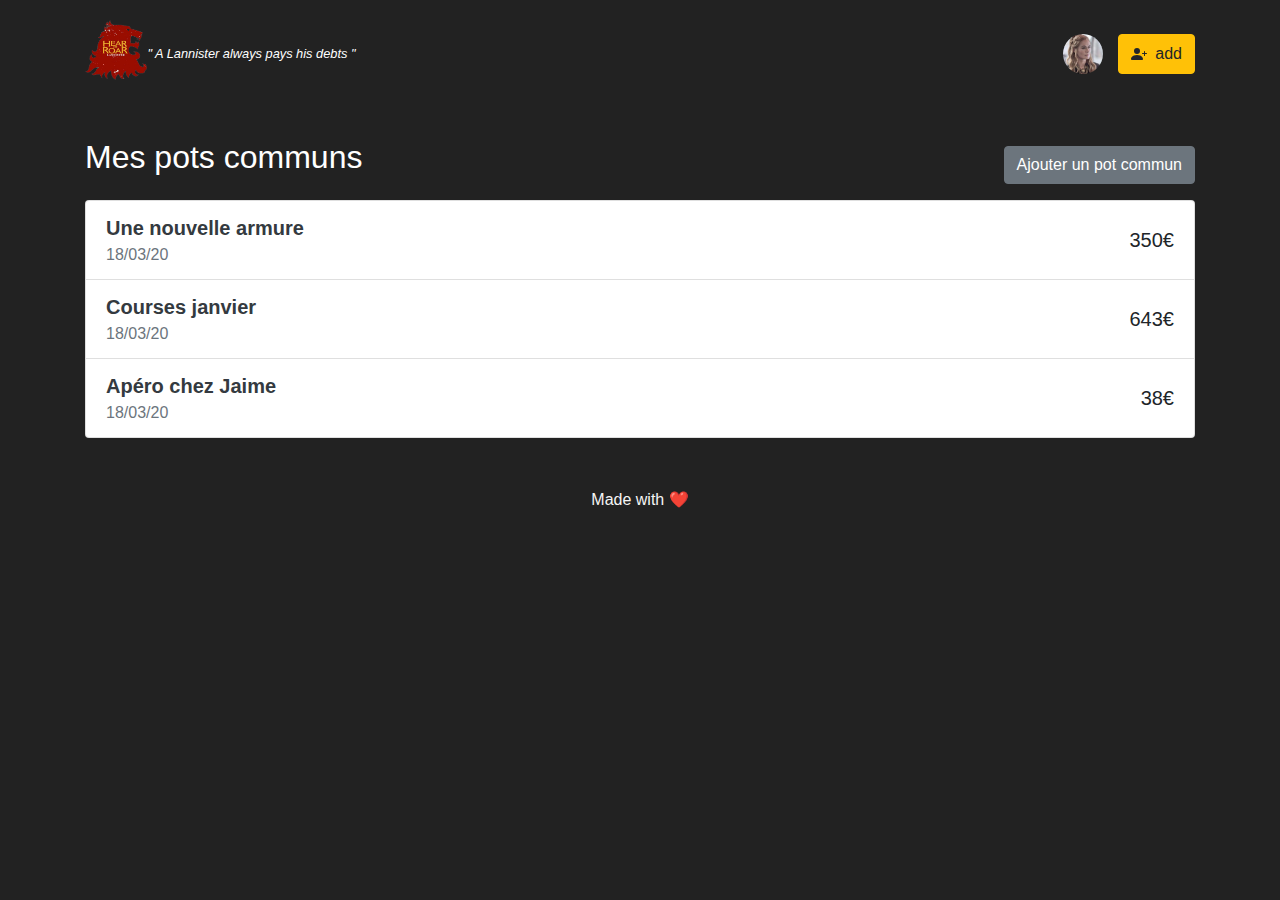
<file: index.html>
<!doctype html>
<html lang="en">
  <head>
    <!-- Required meta tags -->
    <meta charset="utf-8">
    <meta name="viewport" content="width=device-width, initial-scale=1, shrink-to-fit=no">

    <!-- Bootstrap CSS -->
    <link rel="stylesheet" href="bootstrap.min.css">
    <link rel="stylesheet" href="style.css">
    <title>Hello, world!</title>
  </head>
  <body>

    <div class="container">

      <div class="l-header">
        <div class="d-flex align-items-center">
          <img src="img/logo.png" class="img-fluid logo mb-2" alt="logo">
          <p class="text-white font-italic catchline">" A Lannister always pays his debts "</p>
        </div>

        <div class="l-login">
          <a href="#" class="font-weight-bold text-dark username" data-toggle="modal" data-target="#modal-cersei"><div class="avatar cersei"></div></a>
          <button class="btn btn-warning d-flex align-items-center"  data-toggle="modal" data-target="#modal-add-people">
            <svg class="mr-2 bi bi-person-plus-fill" width="1em" height="1em" viewBox="0 0 16 16" fill="currentColor" xmlns="http://www.w3.org/2000/svg">
              <path fill-rule="evenodd" d="M1 14s-1 0-1-1 1-4 6-4 6 3 6 4-1 1-1 1H1zm5-6a3 3 0 100-6 3 3 0 000 6zm7.5-3a.5.5 0 01.5.5v2a.5.5 0 01-.5.5h-2a.5.5 0 010-1H13V5.5a.5.5 0 01.5-.5z" clip-rule="evenodd"/>
              <path fill-rule="evenodd" d="M13 7.5a.5.5 0 01.5-.5h2a.5.5 0 010 1H14v1.5a.5.5 0 01-1 0v-2z" clip-rule="evenodd"/>
            </svg>
            add
          </button>
        </div>

      </div>

      <div class="l-expenses-head">
        <h2>Mes pots communs</h2>
        <button class="btn btn-secondary btn-add-expense" data-toggle="modal" data-target="#modal-add-bucket">Ajouter un pot commun</button>
      </div>

      <ul class="list-group mt-3 mb-5">

        
        <li class="list-group-item expense-item">
          <div class="user-info">
            <a href="expense.html" class="font-weight-bold text-dark username">Une nouvelle armure</a>
            <p class="expense-date text-muted font-weight-light">18/03/20</p>
          </div>
          
          <div class="l-expense-info">
            <p class="expense-amount">350€</p>
            <div class="l-expense-edit">
              <a href="#" class="btn-edit-expense" data-toggle="modal" data-target="#modal-edit-expense">
                <svg class="bi bi-pencil" width="1.25em" height="1.25em" viewBox="0 0 16 16" fill="currentColor" xmlns="http://www.w3.org/2000/svg">
                  <path fill-rule="evenodd" d="M11.293 1.293a1 1 0 011.414 0l2 2a1 1 0 010 1.414l-9 9a1 1 0 01-.39.242l-3 1a1 1 0 01-1.266-1.265l1-3a1 1 0 01.242-.391l9-9zM12 2l2 2-9 9-3 1 1-3 9-9z" clip-rule="evenodd"/>
                  <path fill-rule="evenodd" d="M12.146 6.354l-2.5-2.5.708-.708 2.5 2.5-.707.708zM3 10v.5a.5.5 0 00.5.5H4v.5a.5.5 0 00.5.5H5v.5a.5.5 0 00.5.5H6v-1.5a.5.5 0 00-.5-.5H5v-.5a.5.5 0 00-.5-.5H3z" clip-rule="evenodd"/>
                </svg>
              </a>
              <a href="#" class="text-danger btn-delete-expense">
                <svg class="bi bi-trash" width="1.25em" height="1.25em" viewBox="0 0 16 16" fill="currentColor" xmlns="http://www.w3.org/2000/svg">
                  <path d="M5.5 5.5A.5.5 0 016 6v6a.5.5 0 01-1 0V6a.5.5 0 01.5-.5zm2.5 0a.5.5 0 01.5.5v6a.5.5 0 01-1 0V6a.5.5 0 01.5-.5zm3 .5a.5.5 0 00-1 0v6a.5.5 0 001 0V6z"/>
                  <path fill-rule="evenodd" d="M14.5 3a1 1 0 01-1 1H13v9a2 2 0 01-2 2H5a2 2 0 01-2-2V4h-.5a1 1 0 01-1-1V2a1 1 0 011-1H6a1 1 0 011-1h2a1 1 0 011 1h3.5a1 1 0 011 1v1zM4.118 4L4 4.059V13a1 1 0 001 1h6a1 1 0 001-1V4.059L11.882 4H4.118zM2.5 3V2h11v1h-11z" clip-rule="evenodd"/>
                </svg>
              </a>
            </div>
          </div>

        </li>

        <li class="list-group-item expense-item">
          <div class="user-info">
            <a href="expense.html" class="font-weight-bold text-dark username">Courses janvier</a>
            <p class="expense-date text-muted font-weight-light">18/03/20</p>
          </div>
          
          <div class="l-expense-info">
            <p class="expense-amount">643€</p>
            <div class="l-expense-edit">
              <a href="#" class="btn-edit-expense" data-toggle="modal" data-target="#modal-edit-expense">
                <svg class="bi bi-pencil" width="1.25em" height="1.25em" viewBox="0 0 16 16" fill="currentColor" xmlns="http://www.w3.org/2000/svg">
                  <path fill-rule="evenodd" d="M11.293 1.293a1 1 0 011.414 0l2 2a1 1 0 010 1.414l-9 9a1 1 0 01-.39.242l-3 1a1 1 0 01-1.266-1.265l1-3a1 1 0 01.242-.391l9-9zM12 2l2 2-9 9-3 1 1-3 9-9z" clip-rule="evenodd"/>
                  <path fill-rule="evenodd" d="M12.146 6.354l-2.5-2.5.708-.708 2.5 2.5-.707.708zM3 10v.5a.5.5 0 00.5.5H4v.5a.5.5 0 00.5.5H5v.5a.5.5 0 00.5.5H6v-1.5a.5.5 0 00-.5-.5H5v-.5a.5.5 0 00-.5-.5H3z" clip-rule="evenodd"/>
                </svg>
              </a>
              <a href="#" class="text-danger btn-delete-expense">
                <svg class="bi bi-trash" width="1.25em" height="1.25em" viewBox="0 0 16 16" fill="currentColor" xmlns="http://www.w3.org/2000/svg">
                  <path d="M5.5 5.5A.5.5 0 016 6v6a.5.5 0 01-1 0V6a.5.5 0 01.5-.5zm2.5 0a.5.5 0 01.5.5v6a.5.5 0 01-1 0V6a.5.5 0 01.5-.5zm3 .5a.5.5 0 00-1 0v6a.5.5 0 001 0V6z"/>
                  <path fill-rule="evenodd" d="M14.5 3a1 1 0 01-1 1H13v9a2 2 0 01-2 2H5a2 2 0 01-2-2V4h-.5a1 1 0 01-1-1V2a1 1 0 011-1H6a1 1 0 011-1h2a1 1 0 011 1h3.5a1 1 0 011 1v1zM4.118 4L4 4.059V13a1 1 0 001 1h6a1 1 0 001-1V4.059L11.882 4H4.118zM2.5 3V2h11v1h-11z" clip-rule="evenodd"/>
                </svg>
              </a>
            </div>
          </div>

        </li>

        <li class="list-group-item expense-item">
          <div class="user-info">
            <a href="expense.html" class="font-weight-bold text-dark username">Apéro chez Jaime</a>
            <p class="expense-date text-muted font-weight-light">18/03/20</p>
          </div>
          
          <div class="l-expense-info">
            <p class="expense-amount">38€</p>
            <div class="l-expense-edit">
              <a href="#" class="btn-edit-expense" data-toggle="modal" data-target="#modal-edit-expense">
                <svg class="bi bi-pencil" width="1.25em" height="1.25em" viewBox="0 0 16 16" fill="currentColor" xmlns="http://www.w3.org/2000/svg">
                  <path fill-rule="evenodd" d="M11.293 1.293a1 1 0 011.414 0l2 2a1 1 0 010 1.414l-9 9a1 1 0 01-.39.242l-3 1a1 1 0 01-1.266-1.265l1-3a1 1 0 01.242-.391l9-9zM12 2l2 2-9 9-3 1 1-3 9-9z" clip-rule="evenodd"/>
                  <path fill-rule="evenodd" d="M12.146 6.354l-2.5-2.5.708-.708 2.5 2.5-.707.708zM3 10v.5a.5.5 0 00.5.5H4v.5a.5.5 0 00.5.5H5v.5a.5.5 0 00.5.5H6v-1.5a.5.5 0 00-.5-.5H5v-.5a.5.5 0 00-.5-.5H3z" clip-rule="evenodd"/>
                </svg>
              </a>
              <a href="#" class="text-danger btn-delete-expense">
                <svg class="bi bi-trash" width="1.25em" height="1.25em" viewBox="0 0 16 16" fill="currentColor" xmlns="http://www.w3.org/2000/svg">
                  <path d="M5.5 5.5A.5.5 0 016 6v6a.5.5 0 01-1 0V6a.5.5 0 01.5-.5zm2.5 0a.5.5 0 01.5.5v6a.5.5 0 01-1 0V6a.5.5 0 01.5-.5zm3 .5a.5.5 0 00-1 0v6a.5.5 0 001 0V6z"/>
                  <path fill-rule="evenodd" d="M14.5 3a1 1 0 01-1 1H13v9a2 2 0 01-2 2H5a2 2 0 01-2-2V4h-.5a1 1 0 01-1-1V2a1 1 0 011-1H6a1 1 0 011-1h2a1 1 0 011 1h3.5a1 1 0 011 1v1zM4.118 4L4 4.059V13a1 1 0 001 1h6a1 1 0 001-1V4.059L11.882 4H4.118zM2.5 3V2h11v1h-11z" clip-rule="evenodd"/>
                </svg>
              </a>
            </div>
          </div>

        </li>
      
      </ul>

      

      <footer>Made with ❤</footer>

    </div>



<!-- Modal Add People -->
<div class="modal fade" id="modal-add-people" tabindex="-1" role="dialog" aria-labelledby="modal-add-people-title" aria-hidden="true">
  <div class="modal-dialog modal-dialog-centered" role="document">
    <div class="modal-content">
      <div class="modal-header">
        <h5 class="modal-title" id="modal-add-people-title">Ajouter une personne</h5>
        <button type="button" class="close" data-dismiss="modal" aria-label="Close">
          <span aria-hidden="true">&times;</span>
        </button>
      </div>
      <div class="modal-body">
        <form id="form-add-people">
          <div class="form-group">
            <div class="avatar mb-3"></div>
            <label for="exampleFormControlFile1">Avatar</label>
            <input type="file" class="form-control-file" id="exampleFormControlFile1">
          </div>

          <div class="form-group">
            <label for="Pseudo">Pseudo</label>
            <input type="text" class="form-control" id="Pseudo" name="Pseudo" placeholder="Tywin">
          </div>

          <div class="form-group">
            <label for="exampleFormControlInput1">Email</label>
            <input type="email" class="form-control" id="exampleFormControlInput1" placeholder="tywinlannister@gmail.com">
          </div>

          <div class="form-group">
            <label for="exampleFormControlInput1">Tel</label>
            <input type="number" class="form-control" id="exampleFormControlInput1" placeholder="06 25 65 45 12">
          </div>
          
          <div class="modal-footer">
            <button type="button" class="btn btn-secondary" data-dismiss="modal">Annuler</button>
            <button type="submit" class="btn btn-primary">Valider</button>
          </div>
        </form>
      </div>
    </div>
  </div>
</div>

<!-- Modal Edit Expense -->
<div class="modal fade" id="modal-edit-expense" tabindex="-1" role="dialog" aria-labelledby="modal-add-expense-title" aria-hidden="true">
  <div class="modal-dialog modal-dialog-centered" role="document">
    <div class="modal-content">
      <div class="modal-header">
        <h5 class="modal-title" id="modal-add-expense-title">Modifier le pot commun</h5>
        <button type="button" class="close" data-dismiss="modal" aria-label="Close">
          <span aria-hidden="true">&times;</span>
        </button>
      </div>
      <div class="modal-body">
        <form>

          <div class="form-group">
            <label for="exampleFormControlInput1">Titre du pot commun</label>
            <input type="text" class="form-control" id="exampleFormControlInput1" placeholder="Apéro chez jaime">
          </div>

          <div class="form-group">
            <label for="exampleFormControlInput1">Montant du pot commun</label>
            <input type="number" class="form-control" id="exampleFormControlInput1" placeholder="152€">
          </div>

          <div class="form-group">
            <label for="exampleFormControlInput1">Date de la dépense</label>
            <input type="text" class="form-control" id="exampleFormControlInput1" placeholder="22/04/2020">
          </div>

          <div class="form-group">
            <label for="exampleFormControlSelect1">Auteur de la dépense</label>
            <select multiple class="form-control" id="exampleFormControlSelect1">
              <option>Jaime</option>
              <option>Tywin</option>
              <option>Tyrion</option>
            </select>
          </div>
          <div class="modal-footer">
            <button type="button" class="btn btn-secondary" data-dismiss="modal">Annuler</button>
            <button type="button" class="btn btn-primary">Valider</button>
          </div>
        </form>
      </div>
    </div>
  </div>
</div>

<!-- Modal Créer un pot commun -->
<div class="modal fade" id="modal-add-bucket" tabindex="-1" role="dialog" aria-labelledby="modal-add-expense-title" aria-hidden="true">
  <div class="modal-dialog modal-dialog-centered" role="document">
    <div class="modal-content">
      <div class="modal-header">
        <h5 class="modal-title" id="modal-add-expense-title">Ajouter un pot commun</h5>
        <button type="button" class="close" data-dismiss="modal" aria-label="Close">
          <span aria-hidden="true">&times;</span>
        </button>
      </div>
      <div class="modal-body">
        <form>

          <div class="form-group">
            <label for="exampleFormControlInput1">Nom du pot commun :</label>
            <input type="text" class="form-control" id="exampleFormControlInput1" placeholder="Apéro chez jaime">
          </div>

          <div class="form-group">
            <label for="exampleFormControlInput1">Montant du pot commun :</label>
            <input type="number" class="form-control" id="exampleFormControlInput1" placeholder="152€">
          </div>

          <div class="form-group">
            <label for="exampleFormControlInput1">Date de la dépense :</label>
            <input type="text" class="form-control" id="exampleFormControlInput1" placeholder="22/04/2020">
          </div>

          <label for="exampleFormControlSelect1">Participants :</label>
            <ul class="list-group">
              <li class="list-group-item">
                <div class="d-flex align-items-center">
                  <div>
                    <input type="checkbox" aria-label="Checkbox for following text input">
                    <span>Cersei</span>
                  </div>
                  <input type="number" class="form-control w-25 ml-auto" id="exampleFormControlInput1" placeholder="152€">
                </div>
              </li>
              <li class="list-group-item">
                <div class="d-flex align-items-center">
                  <div>
                    <input type="checkbox" aria-label="Checkbox for following text input">
                    <span>Jaime</span>
                  </div>
                  <input type="number" class="form-control w-25 ml-auto" id="exampleFormControlInput1" placeholder="152€">
                </div>
              </li>
              <li class="list-group-item">
                <div class="d-flex align-items-center">
                  <div>
                    <input type="checkbox" aria-label="Checkbox for following text input">
                    <span>Tywin</span>
                  </div>
                  <input type="number" class="form-control w-25 ml-auto" id="exampleFormControlInput1" placeholder="152€">
                </div>
              </li>
              <li class="list-group-item">
                <div class="d-flex align-items-center">
                  <div>
                    <input type="checkbox" aria-label="Checkbox for following text input">
                    <span>Tyrion</span>
                  </div>
                  <input type="number" class="form-control w-25 ml-auto" id="exampleFormControlInput1" placeholder="152€">
                </div>
              </li>
            </ul>
          <div class="modal-footer">
            <button type="button" class="btn btn-secondary" data-dismiss="modal">Annuler</button>
            <button type="button" class="btn btn-primary">Valider</button>
          </div>
        </form>
      </div>
    </div>
  </div>
</div>

<!-- Modal Personnelle -->
<div class="modal fade" id="modal-cersei" tabindex="-1" role="dialog" aria-labelledby="modal-add-people-title" aria-hidden="true">
  <div class="modal-dialog modal-dialog-centered modal-dialog-scrollable" role="document">
    <div class="modal-content">
      <div class="modal-header d-flex align-items-center">
        <div class="avatar cersei"></div>
        <h5 class="modal-title" id="modal-add-people-title">Cersei</h5>
        <button type="button" class="close" data-dismiss="modal" aria-label="Close">
          <span aria-hidden="true">&times;</span>
        </button>
      </div>
      <div class="modal-body">
        <div>
          <h5>Transactions :</h5>
          <p><strong>17</strong> transactions pour un total de <strong>255€</strong></p>

          <h5>Dernières dépenses :</h5>
          <ul class="list-group mt-3 mb-5">

            <li class="list-group-item expense-item">
              <div class="l-user-infos">
                <div class="user-info">
                  <p class="expense-date text-muted font-weight-light">18/03/20</p>
                </div>
              </div>
    
              <p class="expense-name">Des bières.</p>
              
              <div class="l-expense-info">
                <p class="expense-amount">-1000.00€</p>
              </div>
            </li>

            <li class="list-group-item expense-item">
              <div class="l-user-infos">
                <div class="user-info">
                  <p class="expense-date text-muted font-weight-light">18/03/20</p>
                </div>
              </div>
    
              <p class="expense-name">Des bières.</p>
              
              <div class="l-expense-info">
                <p class="expense-amount">-1000.00€</p>
              </div>
            </li>

            <li class="list-group-item expense-item">
              <div class="l-user-infos">
                <div class="user-info">
                  <p class="expense-date text-muted font-weight-light">18/03/20</p>
                </div>
              </div>
    
              <p class="expense-name">Des bières.</p>
              
              <div class="l-expense-info">
                <p class="expense-amount">-1000.00€</p>
              </div>
            </li>

            <li class="list-group-item expense-item">
              <div class="l-user-infos">
                <div class="user-info">
                  <p class="expense-date text-muted font-weight-light">18/03/20</p>
                </div>
              </div>
    
              <p class="expense-name">Des bières.</p>
              
              <div class="l-expense-info">
                <p class="expense-amount">-1000.00€</p>
              </div>
            </li>

            <li class="list-group-item expense-item">
              <div class="l-user-infos">
                <div class="user-info">
                  <p class="expense-date text-muted font-weight-light">18/03/20</p>
                </div>
              </div>
    
              <p class="expense-name">Des bières.</p>
              
              <div class="l-expense-info">
                <p class="expense-amount">-1000.00€</p>
              </div>
            </li>

            <li class="list-group-item expense-item">
              <div class="l-user-infos">
                <div class="user-info">
                  <p class="expense-date text-muted font-weight-light">18/03/20</p>
                </div>
              </div>
    
              <p class="expense-name">Des bières.</p>
              
              <div class="l-expense-info">
                <p class="expense-amount">-1000.00€</p>
              </div>
            </li>

            <li class="list-group-item expense-item">
              <div class="l-user-infos">
                <div class="user-info">
                  <p class="expense-date text-muted font-weight-light">18/03/20</p>
                </div>
              </div>
    
              <p class="expense-name">Des bières.</p>
              
              <div class="l-expense-info">
                <p class="expense-amount">-1000.00€</p>
              </div>
            </li>

            <li class="list-group-item expense-item">
              <div class="l-user-infos">
                <div class="user-info">
                  <p class="expense-date text-muted font-weight-light">18/03/20</p>
                </div>
              </div>
    
              <p class="expense-name">Des bières.</p>
              
              <div class="l-expense-info">
                <p class="expense-amount">-1000.00€</p>
              </div>
            </li>

            <li class="list-group-item expense-item">
              <div class="l-user-infos">
                <div class="user-info">
                  <p class="expense-date text-muted font-weight-light">18/03/20</p>
                </div>
              </div>
    
              <p class="expense-name">Des bières.</p>
              
              <div class="l-expense-info">
                <p class="expense-amount">-1000.00€</p>
              </div>
            </li>

            <li class="list-group-item expense-item">
              <div class="l-user-infos">
                <div class="user-info">
                  <p class="expense-date text-muted font-weight-light">18/03/20</p>
                </div>
              </div>
    
              <p class="expense-name">Des bières.</p>
              
              <div class="l-expense-info">
                <p class="expense-amount">-1000.00€</p>
              </div>
            </li>

            <li class="list-group-item expense-item">
              <div class="l-user-infos">
                <div class="user-info">
                  <p class="expense-date text-muted font-weight-light">18/03/20</p>
                </div>
              </div>
    
              <p class="expense-name">Des bières.</p>
              
              <div class="l-expense-info">
                <p class="expense-amount">-1000.00€</p>
              </div>
            </li>

            <li class="list-group-item expense-item">
              <div class="l-user-infos">
                <div class="user-info">
                  <p class="expense-date text-muted font-weight-light">18/03/20</p>
                </div>
              </div>
    
              <p class="expense-name">Des bières.</p>
              
              <div class="l-expense-info">
                <p class="expense-amount">-1000.00€</p>
              </div>
            </li>

            <li class="list-group-item expense-item">
              <div class="l-user-infos">
                <div class="user-info">
                  <p class="expense-date text-muted font-weight-light">18/03/20</p>
                </div>
              </div>
    
              <p class="expense-name">Des bières.</p>
              
              <div class="l-expense-info">
                <p class="expense-amount">-1000.00€</p>
              </div>
            </li>

            <li class="list-group-item expense-item">
              <div class="l-user-infos">
                <div class="user-info">
                  <p class="expense-date text-muted font-weight-light">18/03/20</p>
                </div>
              </div>
    
              <p class="expense-name">Des bières.</p>
              
              <div class="l-expense-info">
                <p class="expense-amount">-1000.00€</p>
              </div>
            </li>

            <li class="list-group-item expense-item">
              <div class="l-user-infos">
                <div class="user-info">
                  <p class="expense-date text-muted font-weight-light">18/03/20</p>
                </div>
              </div>
    
              <p class="expense-name">Des bières.</p>
              
              <div class="l-expense-info">
                <p class="expense-amount">-1000.00€</p>
              </div>
            </li>

            <li class="list-group-item expense-item">
              <div class="l-user-infos">
                <div class="user-info">
                  <p class="expense-date text-muted font-weight-light">18/03/20</p>
                </div>
              </div>
    
              <p class="expense-name">Des bières.</p>
              
              <div class="l-expense-info">
                <p class="expense-amount">-1000.00€</p>
              </div>
            </li>

          </ul>
        </div>
      </div>
    </div>
  </div>
</div>


    <!-- Optional JavaScript -->
    <!-- jQuery first, then Popper.js, then Bootstrap JS -->
    <script src="js/app.js"></script>
    <script src="js/expense.js"></script>
    <script src="js/index.js"></script>
    <script src="js/person.js"></script>
    <script src="https://code.jquery.com/jquery-3.4.1.slim.min.js" integrity="sha384-J6qa4849blE2+poT4WnyKhv5vZF5SrPo0iEjwBvKU7imGFAV0wwj1yYfoRSJoZ+n" crossorigin="anonymous"></script>
    <script src="https://cdn.jsdelivr.net/npm/popper.js@1.16.0/dist/umd/popper.min.js" integrity="sha384-Q6E9RHvbIyZFJoft+2mJbHaEWldlvI9IOYy5n3zV9zzTtmI3UksdQRVvoxMfooAo" crossorigin="anonymous"></script>
    <script src="https://stackpath.bootstrapcdn.com/bootstrap/4.4.1/js/bootstrap.min.js" integrity="sha384-wfSDF2E50Y2D1uUdj0O3uMBJnjuUD4Ih7YwaYd1iqfktj0Uod8GCExl3Og8ifwB6" crossorigin="anonymous"></script>
  </body>
</html>
</file>
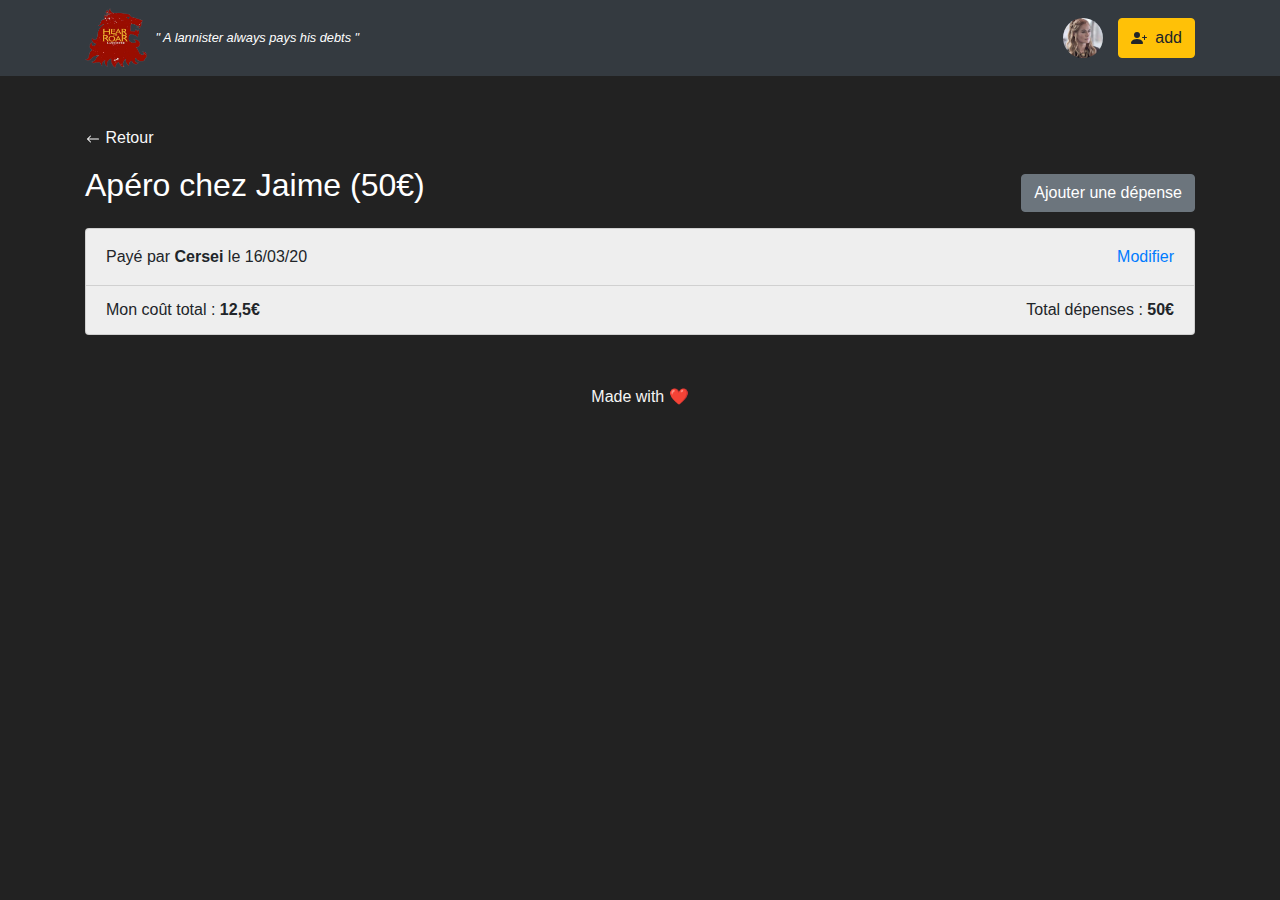
<file: expense.html>
<!doctype html>
<html lang="en">
  <head>
    <!-- Required meta tags -->
    <meta charset="utf-8">
    <meta name="viewport" content="width=device-width, initial-scale=1, shrink-to-fit=no">

    <!-- Bootstrap CSS -->
    <link rel="stylesheet" href="bootstrap.min.css">
    <link rel="stylesheet" href="style.css">
    <title>Hello, world!</title>
  </head>
  <body>
    
    <nav class="navbar navbar-dark bg-dark">
      <div class="container">
        <div class="d-flex align-items-center">
          <img src="img/logo.png" class="logo mr-2" alt="logo">
          <p class="text-white font-italic catchline">" A lannister always pays his debts "</p>
        </div>
  
        <div class="l-login">
          <a href="#" class="font-weight-bold text-dark username" data-toggle="modal" data-target="#modal-cersei"><div class="avatar cersei"></div></a>
          <button class="btn btn-warning d-flex align-items-center"  data-toggle="modal" data-target="#modal-add-people">
            <svg class="mr-2 bi bi-person-plus-fill" width="1em" height="1em" viewBox="0 0 16 16" fill="currentColor" xmlns="http://www.w3.org/2000/svg">
              <path fill-rule="evenodd" d="M1 14s-1 0-1-1 1-4 6-4 6 3 6 4-1 1-1 1H1zm5-6a3 3 0 100-6 3 3 0 000 6zm7.5-3a.5.5 0 01.5.5v2a.5.5 0 01-.5.5h-2a.5.5 0 010-1H13V5.5a.5.5 0 01.5-.5z" clip-rule="evenodd"/>
              <path fill-rule="evenodd" d="M13 7.5a.5.5 0 01.5-.5h2a.5.5 0 010 1H14v1.5a.5.5 0 01-1 0v-2z" clip-rule="evenodd"/>
            </svg>
            add
          </button>
        </div>
      </div>
    </nav>

    <div class="container">
      <div class="l-expenses-head">
        <div class="">
          <p class="text-white mr-3"><svg class="bi bi-arrow-left" width="1em" height="1em" viewBox="0 0 16 16" fill="currentColor" xmlns="http://www.w3.org/2000/svg">
            <path fill-rule="evenodd" d="M5.854 4.646a.5.5 0 010 .708L3.207 8l2.647 2.646a.5.5 0 01-.708.708l-3-3a.5.5 0 010-.708l3-3a.5.5 0 01.708 0z" clip-rule="evenodd"/>
            <path fill-rule="evenodd" d="M2.5 8a.5.5 0 01.5-.5h10.5a.5.5 0 010 1H3a.5.5 0 01-.5-.5z" clip-rule="evenodd"/>
          </svg> <a href="index.html" class="text-light">Retour</a></p>
          <h2>Apéro chez Jaime (50€)</h2>
        </div>
        <button class="btn btn-secondary btn-add-expense" data-toggle="modal" data-target="#modal-add-expense">Ajouter une dépense</button>
      </div>

      <ul class="list-group mt-3 mb-5">

        <li class="list-group-item expense-total pt-3 pb-3">
          <p>Payé par <strong>Cersei</strong> le 16/03/20</p>
          <p><a href="#" data-toggle="modal" data-target="#modal-edit-bucket">Modifier</a></p>
        </li>

        
        

        <li class="list-group-item expense-total">
          <p>Mon coût total :<strong class="my-total-counter"> 12,5€</strong></p>
          <p>Total dépenses : <strong> 50€</strong></p>
        </li>
      
      </ul>
        

      <footer>Made with ❤</footer>

    </div>


<!-- Modal Add Expense -->
<div class="modal fade" id="modal-add-expense" tabindex="-1" role="dialog" aria-labelledby="modal-add-expense-title" aria-hidden="true">
  <div class="modal-dialog modal-dialog-centered" role="document">
    <div class="modal-content">
      <div class="modal-header">
        <h5 class="modal-title" id="modal-add-expense-title">Ajouter une dépense</h5>
        <button type="button" class="close" data-dismiss="modal" aria-label="Close">
          <span aria-hidden="true">&times;</span>
        </button>
      </div>
      <div class="modal-body">
        <form id="form-add-expense">

          <div class="form-check py-3">
            <input class="form-check-input" type="checkbox" value="" id="add-expense-check">
            <label class="form-check-label" for="add-expense-check">
              L'auteur est créancier
            </label>
          </div>
          
          <div class="form-group">
            <label for="add-expense-user">Auteur de la dépense</label>
            <select class="form-control" id="add-expense-user" name="add-expense-user">
              <option>Cersei</option>
              <option>Jaime</option>
              <option>Tywin</option>
              <option>Tyrion</option>
            </select>
          </div>

          <div class="form-group">
            <label for="add-expense-amount">Montant de la dépense</label>
            <input type="number" required class="form-control" id="add-expense-amount" name="add-expense-amount" placeholder="15€">
          </div>

          <div class="form-group">
            <label for="add-expense-label">Date de la dépense</label>
            <input type="text" required class="form-control" id="add-expense-date" name="add-expense-date" placeholder="22/04/2020">
          </div>
          
          <div class="form-group">
            <label for="add-expense-label">Label de la dépense</label>
            <textarea class="form-control" required id="add-expense-label" name="add-expense-label" rows="3"></textarea>
          </div>

          
          <div class="modal-footer">
            <button type="button" class="btn btn-secondary" data-dismiss="modal">Annuler</button>
            <button type="submit" class="btn btn-primary" id="confirm-add-expense">Valider</button>
          </div>
        </form>
      </div>
    </div>
  </div>
</div>

<!-- Modal Edit Expense -->
<div class="modal fade" id="modal-edit-expense" tabindex="-1" role="dialog" aria-labelledby="modal-add-expense-title" aria-hidden="true">
  <div class="modal-dialog modal-dialog-centered" role="document">
    <div class="modal-content">
      <div class="modal-header">
        <h5 class="modal-title" id="modal-add-expense-title">Modifier ma participation</h5>
        <button type="button" class="close" data-dismiss="modal" aria-label="Close">
          <span aria-hidden="true">&times;</span>
        </button>
      </div>
      <div class="modal-body">
        <form>
          <div class="form-group">
            <label for="exampleFormControlSelect1">Statut de ma dépense</label>
            <select class="form-control" id="exampleFormControlSelect1">
              <option>A participé</option>
              <option>En attente</option>
            </select>
          </div>

          <div class="form-group">
            <label for="exampleFormControlInput1">Montant de ma dépense</label>
            <input type="text" class="form-control" id="exampleFormControlInput1" placeholder="22€">
          </div>

          <div class="form-group">
            <label for="exampleFormControlInput1">Date de ma dépense</label>
            <input type="text" class="form-control" id="exampleFormControlInput1" placeholder="22/04/2020">
          </div>
          
          <div class="form-group">
            <label for="exampleFormControlTextarea1">Label de ma dépense</label>
            <textarea class="form-control" id="exampleFormControlTextarea1" rows="3"></textarea>
          </div>
        </form>
      </div>
    </div>
  </div>
</div>

<!-- Modal pot commmun -->
<div class="modal fade" id="modal-edit-bucket" tabindex="-1" role="dialog" aria-labelledby="modal-add-expense-title" aria-hidden="true">
  <div class="modal-dialog modal-dialog-centered" role="document">
    <div class="modal-content">
      <div class="modal-header">
        <h5 class="modal-title" id="modal-add-expense-title">Modifier le pot commun</h5>
        <button type="button" class="close" data-dismiss="modal" aria-label="Close">
          <span aria-hidden="true">&times;</span>
        </button>
      </div>
      <div class="modal-body">
        <form>

          <div class="form-group">
            <label for="exampleFormControlInput1">Titre du pot commun</label>
            <input type="text" class="form-control" id="exampleFormControlInput1" placeholder="Apéro chez jaime">
          </div>

          <div class="form-group">
            <label for="exampleFormControlInput1">Montant du pot commun</label>
            <input type="number" class="form-control" id="exampleFormControlInput1" placeholder="152€">
          </div>

          <div class="form-group">
            <label for="exampleFormControlInput1">Date de la dépense</label>
            <input type="text" class="form-control" id="exampleFormControlInput1" placeholder="22/04/2020">
          </div>

          <div class="form-group">
            <label for="exampleFormControlSelect1">Auteur de la dépense</label>
            <ul class="list-group">
              <li class="list-group-item">
                <div class="d-flex align-items-center">
                  <div>
                    <input type="checkbox" aria-label="Checkbox for following text input">
                    <span>Cersei</span>
                  </div>
                  <input type="number" class="form-control w-25 ml-auto" id="exampleFormControlInput1" placeholder="152€">
                </div>
              </li>
              <li class="list-group-item">
                <div class="d-flex align-items-center">
                  <div>
                    <input type="checkbox" aria-label="Checkbox for following text input">
                    <span>Jaime</span>
                  </div>
                  <input type="number" class="form-control w-25 ml-auto" id="exampleFormControlInput1" placeholder="152€">
                </div>
              </li>
              <li class="list-group-item">
                <div class="d-flex align-items-center">
                  <div>
                    <input type="checkbox" aria-label="Checkbox for following text input">
                    <span>Tywin</span>
                  </div>
                  <input type="number" class="form-control w-25 ml-auto" id="exampleFormControlInput1" placeholder="152€">
                </div>
              </li>
              <li class="list-group-item">
                <div class="d-flex align-items-center">
                  <div>
                    <input type="checkbox" aria-label="Checkbox for following text input">
                    <span>Tyrion</span>
                  </div>
                  <input type="number" class="form-control w-25 ml-auto" id="exampleFormControlInput1" placeholder="152€">
                </div>
              </li>
            </ul>
          </div>

          <a href="#" class="text-danger">Supprimer le pot commun</a>
          <div class="modal-footer">
            <button type="button" class="btn btn-secondary" data-dismiss="modal">Annuler</button>
            <button type="button" class="btn btn-primary">Valider</button>
          </div>
        </form>
      </div>
    </div>
  </div>
</div>


<!-- Modal Add People -->
<div class="modal fade" id="modal-add-people" tabindex="-1" role="dialog" aria-labelledby="modal-add-people-title" aria-hidden="true">
  <div class="modal-dialog modal-dialog-centered" role="document">
    <div class="modal-content">
      <div class="modal-header">
        <h5 class="modal-title" id="modal-add-people-title">Ajouter une personne</h5>
        <button type="button" class="close" data-dismiss="modal" aria-label="Close">
          <span aria-hidden="true">&times;</span>
        </button>
      </div>
      <div class="modal-body">
        <form id="form-add-people">
          <div class="form-group">
            <div class="avatar mb-3"></div>
            <label for="exampleFormControlFile1">Avatar</label>
            <input type="file" class="form-control-file" id="exampleFormControlFile1">
          </div>

          <div class="form-group">
            <label for="Pseudo">Pseudo</label>
            <input type="text" class="form-control" id="Pseudo" name="Pseudo" placeholder="Tywin">
          </div>

          <div class="form-group">
            <label for="exampleFormControlInput1">Email</label>
            <input type="email" class="form-control" id="exampleFormControlInput1" placeholder="tywinlannister@gmail.com">
          </div>

          <div class="form-group">
            <label for="exampleFormControlInput1">Tel</label>
            <input type="number" class="form-control" id="exampleFormControlInput1" placeholder="06 25 65 45 12">
          </div>
          
          <div class="modal-footer">
            <button type="button" class="btn btn-secondary" data-dismiss="modal">Annuler</button>
            <button type="submit" class="btn btn-primary">Valider</button>
          </div>
        </form>
      </div>
    </div>
  </div>
</div>


<!-- Modal Personnelle -->
<div class="modal fade" id="modal-cersei" tabindex="-1" role="dialog" aria-labelledby="modal-add-people-title" aria-hidden="true">
  <div class="modal-dialog modal-dialog-centered modal-dialog-scrollable" role="document">
    <div class="modal-content">
      <div class="modal-header d-flex align-items-center">
        <div class="avatar cersei"></div>
        <h5 class="modal-title" id="modal-add-people-title">Cersei</h5>
        <button type="button" class="close" data-dismiss="modal" aria-label="Close">
          <span aria-hidden="true">&times;</span>
        </button>
      </div>
      <div class="modal-body">
        <div>
          <h5>Transactions :</h5>
          <p><strong>17</strong> transactions pour un total de <strong>255€</strong></p>

          <h5>Dernières dépenses :</h5>
        
        </div>
      </div>
    </div>
  </div>
</div>


    <!-- Optional JavaScript -->
    <!-- jQuery first, then Popper.js, then Bootstrap JS -->
    <script src="js/app.js"></script>
    <script src="js/expense.js"></script>
    <script src="js/index.js"></script>
    <script src="js/person.js"></script>
    <script src="https://code.jquery.com/jquery-3.4.1.slim.min.js" integrity="sha384-J6qa4849blE2+poT4WnyKhv5vZF5SrPo0iEjwBvKU7imGFAV0wwj1yYfoRSJoZ+n" crossorigin="anonymous"></script>
    <script src="https://cdn.jsdelivr.net/npm/popper.js@1.16.0/dist/umd/popper.min.js" integrity="sha384-Q6E9RHvbIyZFJoft+2mJbHaEWldlvI9IOYy5n3zV9zzTtmI3UksdQRVvoxMfooAo" crossorigin="anonymous"></script>
    <script src="https://stackpath.bootstrapcdn.com/bootstrap/4.4.1/js/bootstrap.min.js" integrity="sha384-wfSDF2E50Y2D1uUdj0O3uMBJnjuUD4Ih7YwaYd1iqfktj0Uod8GCExl3Og8ifwB6" crossorigin="anonymous"></script>
  </body>
</html>
</file>
<file: style.css>
/**
 * CONTENTS
 *
 * Based on SMACSS :)
 *
 * TOOLS
 * Mixins...............Useful mixins.
 *
 * NORMALIZE / RESET
 * Normalize.css........A level playing field.
 *
 * BASE
 * HTML tags.............H1–H6 styles, main, body...
 *
 * LAYOUTS
 * Wrappers.............Wrapping elements Prefix with -l.
 *
 * MODULES
 * Elements..............Buttons, lists, category...
 *
 * STATES
 * States of elements.................is-hidden, is-disabled...
 *
 * THEMES
 * For mutiple themes.................dark, .light...
 */

/*------------------------------------*\
  #TOOLS
  Useful mixins.
\*------------------------------------*/

.cersei{
  background: center / cover url("img/cersei.jpg");
}

.jaime{
  background: center / cover url("img/jaime.jpeg");
}

.tywin{
  background: center / cover url("img/tywin.jpg");
}

.tyrion{
  background: center / cover url("img/tyrion.png");
}

/*------------------------------------*\
  #NORMALIZE / RESET
  Normalize.css, etc
\*------------------------------------*/


/*------------------------------------*\
  #BASE
  H1–H6 styles, main, body...
\*------------------------------------*/

body{
  background-color: #222;
}

h2{
  color: white;
}

footer{
  margin-top: 50px;
  padding-bottom: 20px;
  color: whitesmoke;
  text-align: center;
}


/*------------------------------------*\
  #LAYOUTS
  Wrapping elements Prefix with -l.
\*------------------------------------*/

.l-header{
  display: flex;
  justify-content: space-between;
  align-items: center;
  padding-top: 20px;
}

.badge{
  margin-right: 5px;
}

.l-login{
  display: flex;
}

.l-login .avatar{
  width: 40px;
  height: 40px;
}

.l-expenses-head{
  display: flex;
  flex-direction: column;
  justify-content: space-between;
  position: relative;
  margin-top: 50px;
}

.l-expense-info{
  display: flex;
  justify-content: flex-end;
  align-items: center;
}

.l-user-infos{
  display: flex;
  align-items: center;
  margin-bottom: 20px;
}



/*------------------------------------*\
  #MODULES
  Buttons, lists, category...
\*------------------------------------*/

.logo{
    height: 40px;
    width: auto;
}

.catchline{
  display: none;
  margin-bottom: 0;
}

.avatar{
  width: 70px;
  height: 70px;
  margin-right: 15px;

  background-color: #eee;

  border-radius: 70px;
}

.user-info p{
  margin-bottom: 0;
}

.username {
  font-size: 1.25em;
}

.expense-item{
  display: flex;
  flex-direction: column;
}

.expense-item:hover{
  background-color: #F8F9FA;
}

.expense-total{
  background-color: #eee;
}

.expense-total:hover{
  background-color: #eee;
}

.expense-amount{
  margin-bottom: 0;
  font-size: 1.25em;
}

.btn-edit-expense{
  margin-left: 20px;
}

.btn-delete-expense{
  margin-left: 10px;
}

/*------------------------------------*\
  #STATES
  .is-hidden, is-disabled...
\*------------------------------------*/




/*------------------------------------*\
  #THEMES
  * For mutiple themes, .dark, .light...
\*------------------------------------*/


/*
  * Extra small devices (portrait phones, less than 576px)
  * No media query for `xs` since this is the default in Bootstrap
*/

/* Small devices (landscape phones, 576px and up) */
@media (min-width: 576px) { 

}

/* Medium devices (tablets, 768px and up) */
@media (min-width: 768px) {

  .logo{
    height: 60px;
  }

  .catchline{
    display: inline-block;
    font-size: 0.8em;
  }

  .l-header{
    justify-content: space-between;
  }

  .btn-add-expense{
    position: absolute;
    bottom: 0;
    right: 0;
  }

  .l-expense-edit{
    height: 0;
    width: 0;
    position: relative;
    right: -30px;
  
    opacity: 0;
    transition: ease 300ms;
    overflow: hidden;
  }
  
  .l-expense-edit a:hover {
    text-decoration: none;
  }
  
  .expense-item:hover .l-expense-edit{
    height: auto;
    width: auto;
    right: 0;
  
    opacity: 1;
  }
}

/* Large devices (desktops, 992px and up) */
@media (min-width: 992px) {

}

/* Extra large devices (large desktops, 1200px and up) */
@media (min-width: 1200px) {

  .expense-item{
    flex-direction: row;
    align-items: center;
  }

  .l-user-infos{
    margin-right: 35px;
    margin-bottom: 0;
  }

  .l-expense-info{
    margin-left: auto;
  }

  .l-expense-edit{
    display: flex;
  }

  .expense-name{
    padding-right: 15px;
    margin-bottom: 0;
  }
  
  .expense-total{
    display: flex;
    justify-content: space-between;
    align-items: center;
  }

  .expense-total p{
    margin-bottom: 0;
  }

  .l-expenses-head{
    flex-direction: row;
    justify-content: space-between;
  }

}
</file>
